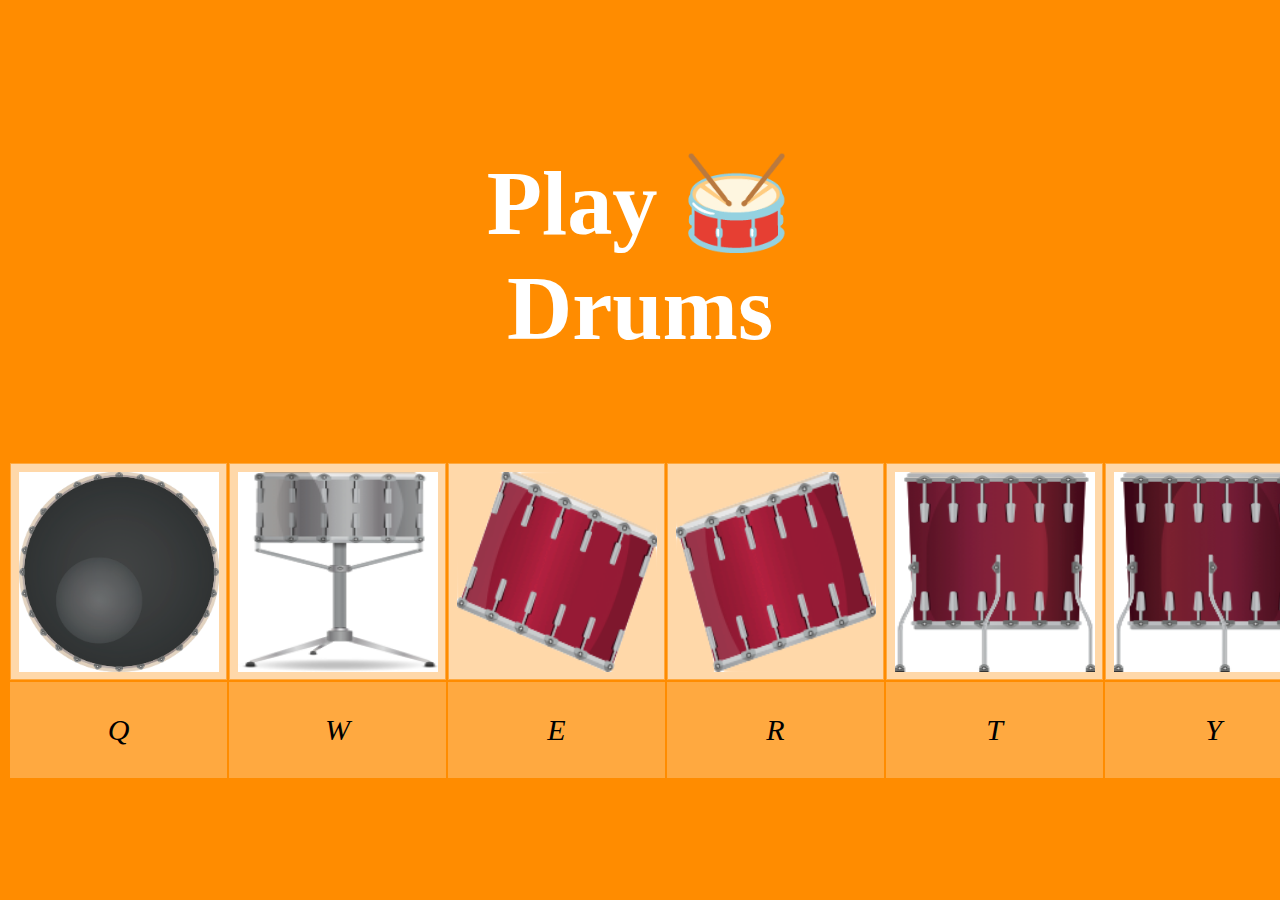
<file: index.html>
﻿<!DOCTYPE html>
<html lang="en">
<head>
    <meta charset="utf-8">
    <meta name="viewport" content="width=device-width" />

    <title>Drums Online</title>

    <!-- Style sheet file -->
    <link rel="stylesheet" href="frontend\main-page\main-page.css" />
</head>
<body>
    <div class="page-title">
        <strong>Play 🥁 Drums</strong>
    </div>

    <div class="drum-instruments-container">
        <table class="drum-instruments-table">
            <thead></thead>
            <tbody class="drum-instruments-table-body">
                <tr>
                    <td>
                        <div class="drum-instruments-image-container">
                            <img class="drum-instruments-image" src="resources/images/kick.png" alt="Kick_Image" />
                        </div>
                    </td>
                    <td>
                        <div class="drum-instruments-image-container">
                            <img class="drum-instruments-image" src="resources/images/snare.png" alt="Snare_Image" />
                        </div>
                    </td>
                    <td>
                        <div class="drum-instruments-image-container">
                            <img class="drum-instruments-image" src="resources/images/tom1.png" alt="Tom1_Image" />
                        </div>
                    </td>
                    <td>
                        <div class="drum-instruments-image-container">
                            <img class="drum-instruments-image" src="resources/images/tom2.png" alt="Tom2_Image" />
                        </div>
                    </td>
                    <td>
                        <div class="drum-instruments-image-container">
                            <img class="drum-instruments-image" src="resources/images/tom3.png" alt="Tom3_Image" />
                        </div>
                    </td>
                    <td>
                        <div class="drum-instruments-image-container">
                            <img class="drum-instruments-image" src="resources/images/tom4.png" alt="Tom4_Image" />
                        </div>
                    </td>
                    <td>
                        <div class="drum-instruments-image-container">
                            <img class="drum-instruments-image" src="resources/images/crash.png" alt="Crash_Image" />
                        </div>
                    </td>
                </tr>
            </tbody>
            <tfoot class="drum-instruments-table-foot">
                <tr>
                    <td>
                        <p class="drum-instruments-button-label"> Q </p>
                    </td>
                    <td>
                        <p class="drum-instruments-button-label"> W </p>
                    </td>
                    <td>
                        <p class="drum-instruments-button-label"> E </p>
                    </td>
                    <td>
                        <p class="drum-instruments-button-label"> R </p>
                    </td>
                    <td>
                        <p class="drum-instruments-button-label"> T </p>
                    </td>
                    <td>
                        <p class="drum-instruments-button-label"> Y </p>
                    </td>
                    <td>
                        <p class="drum-instruments-button-label"> U </p>
                    </td>
                </tr>
            </tfoot>
        </table>
    </div>

    <!-- JavaScript file -->
    <script type="text/javascript" src="backend\main-page\main-page.js"></script>
</body>
</html>
</file>
